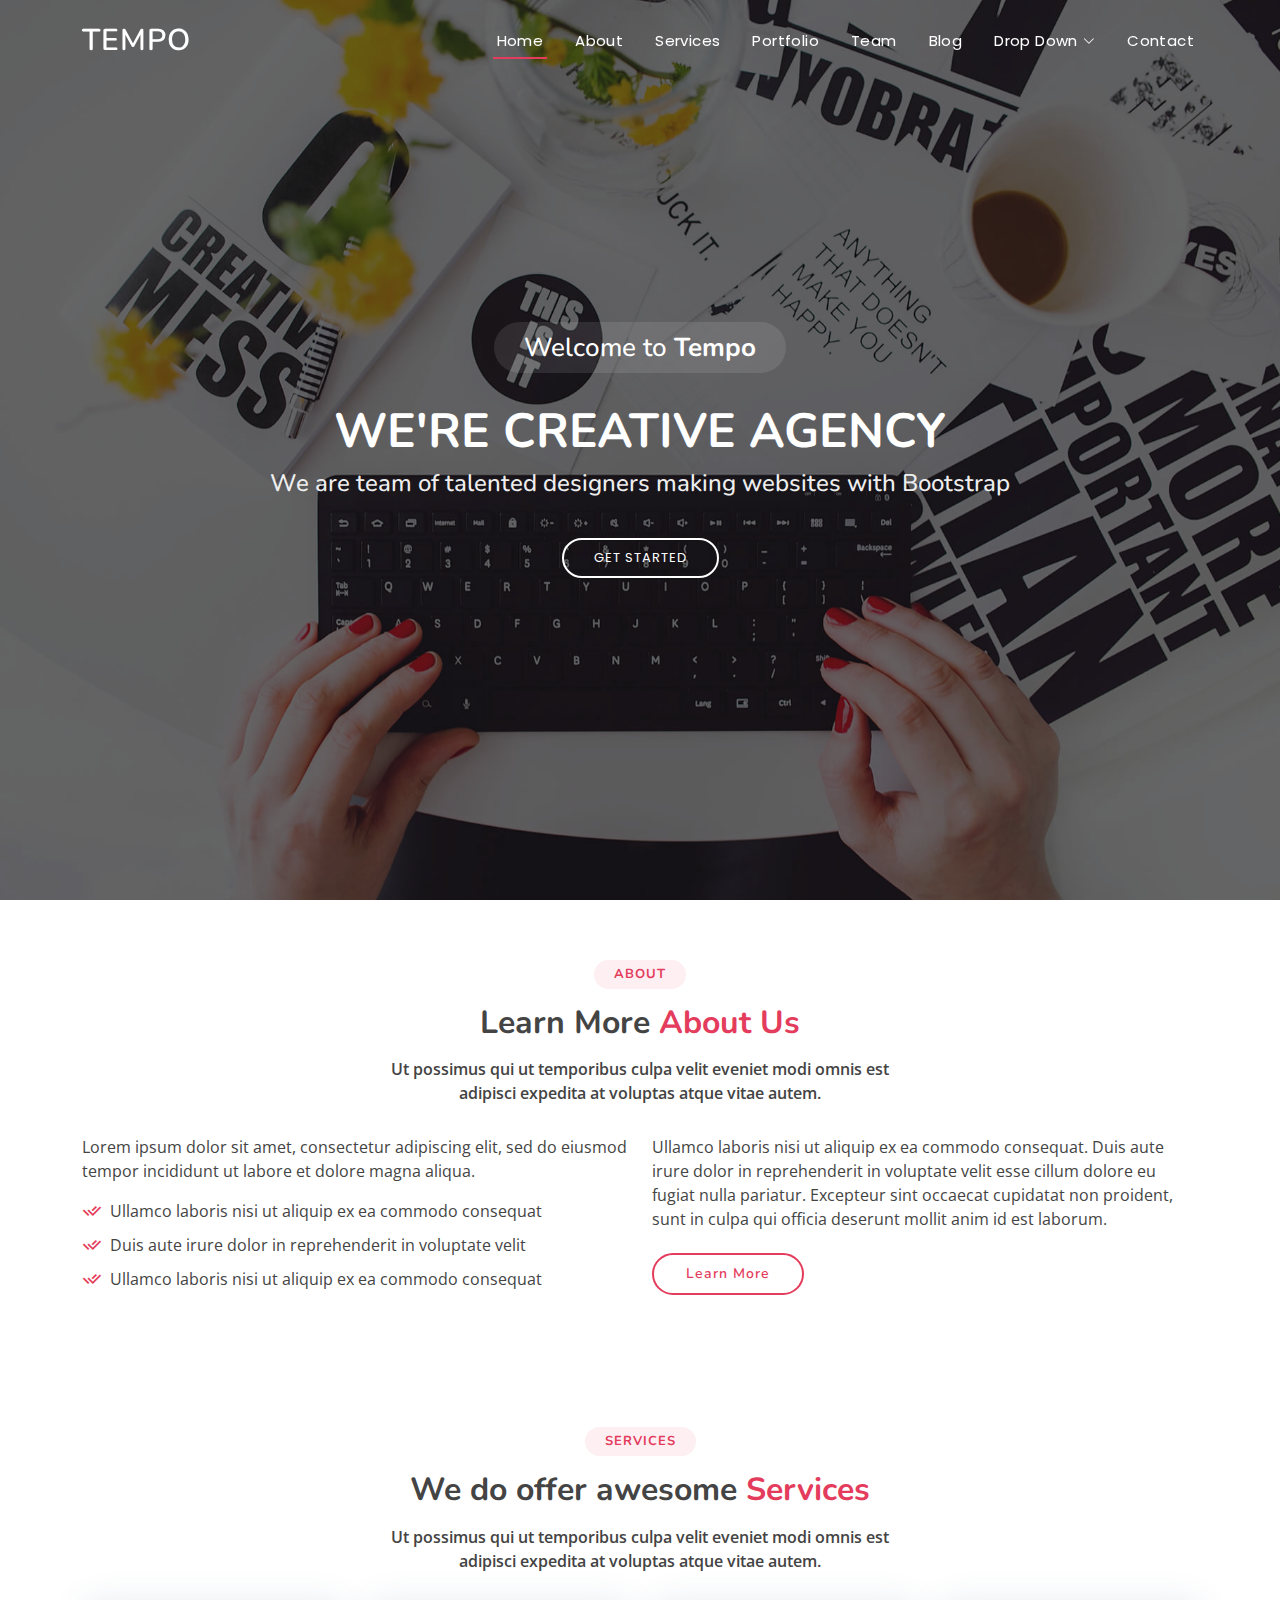
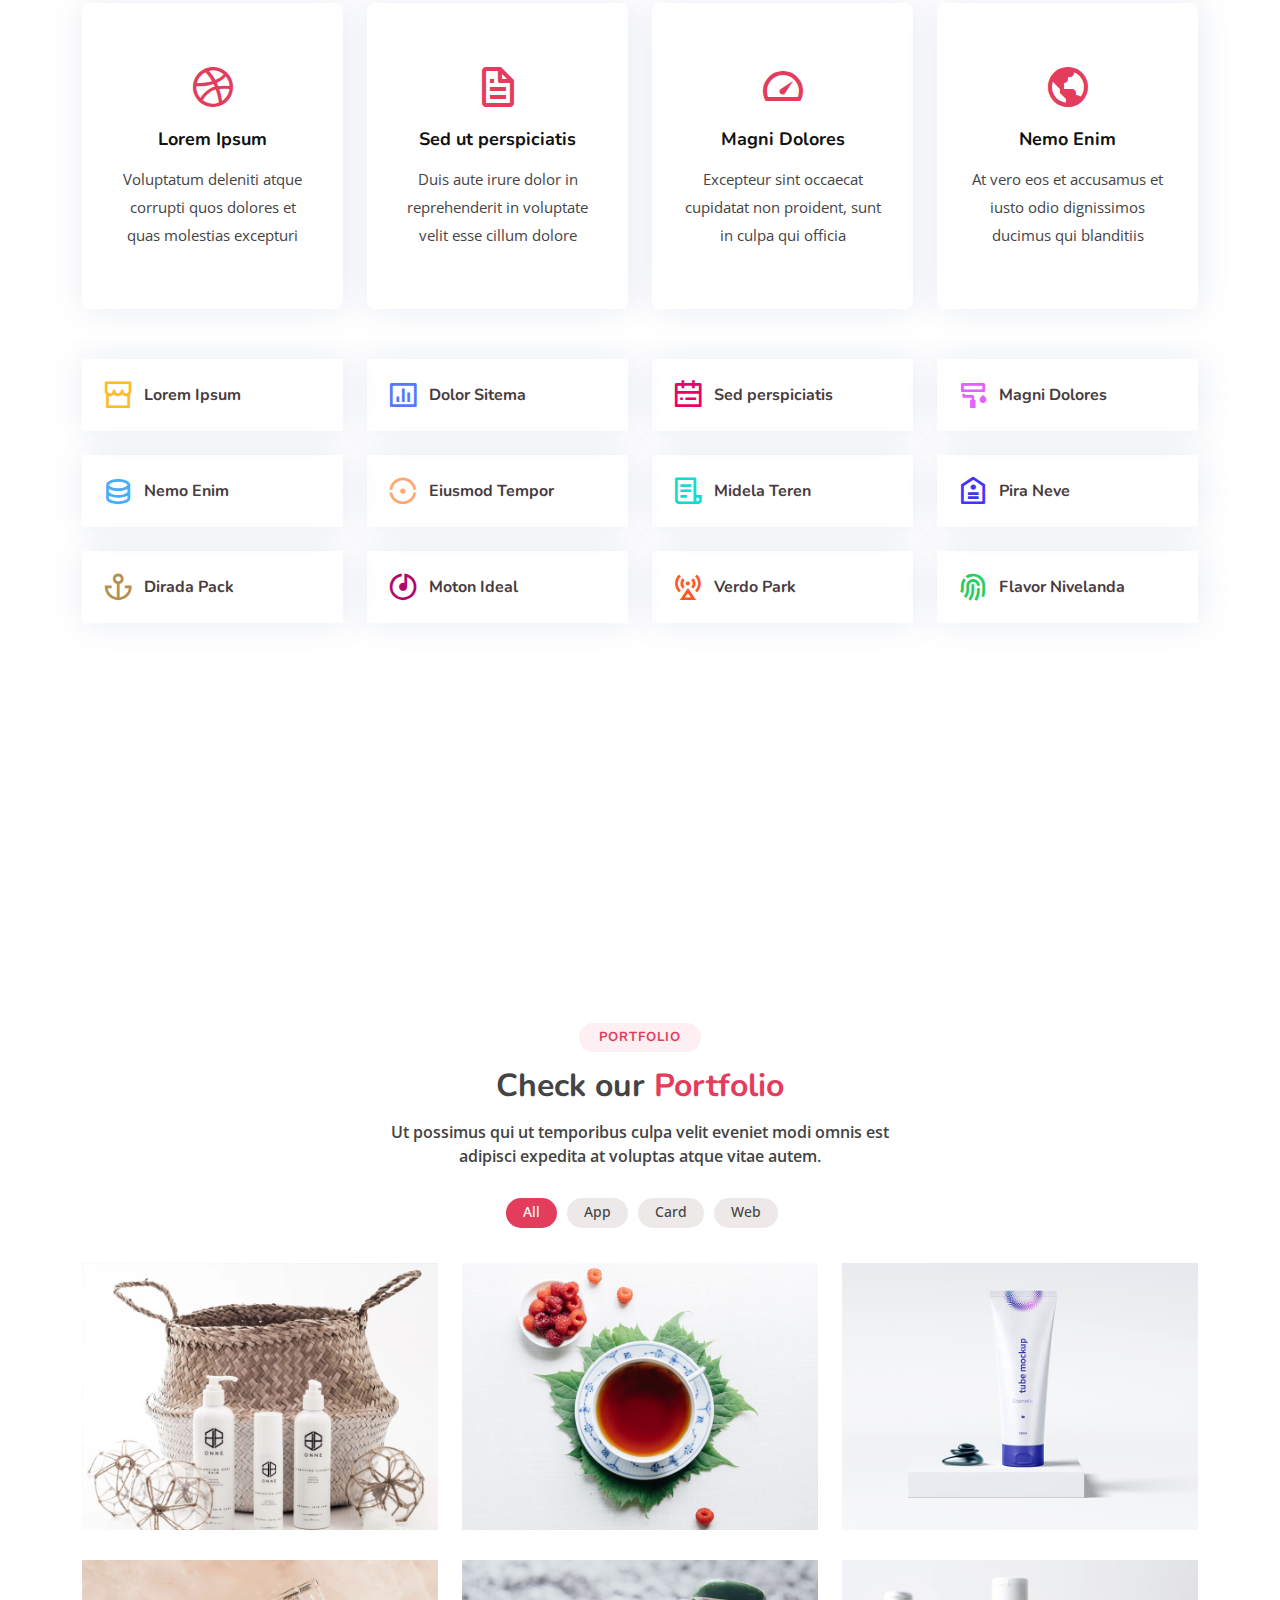
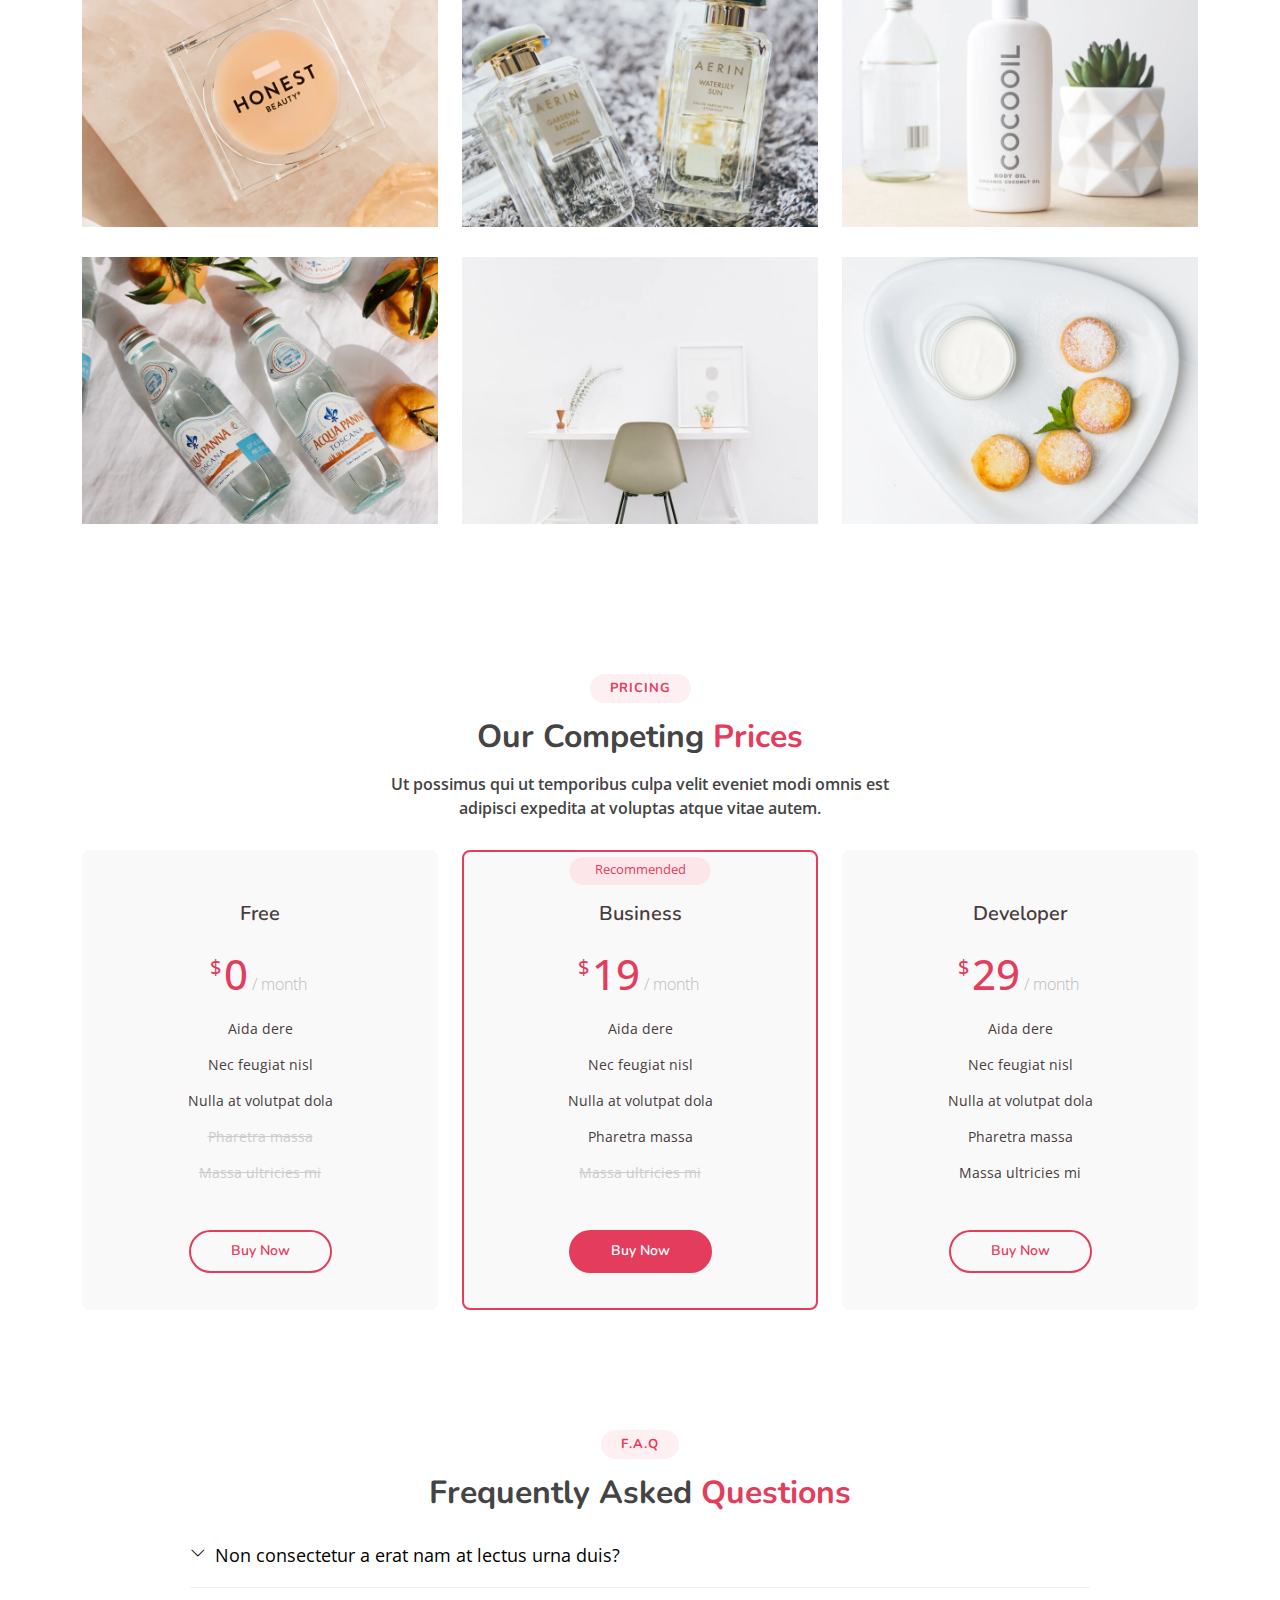
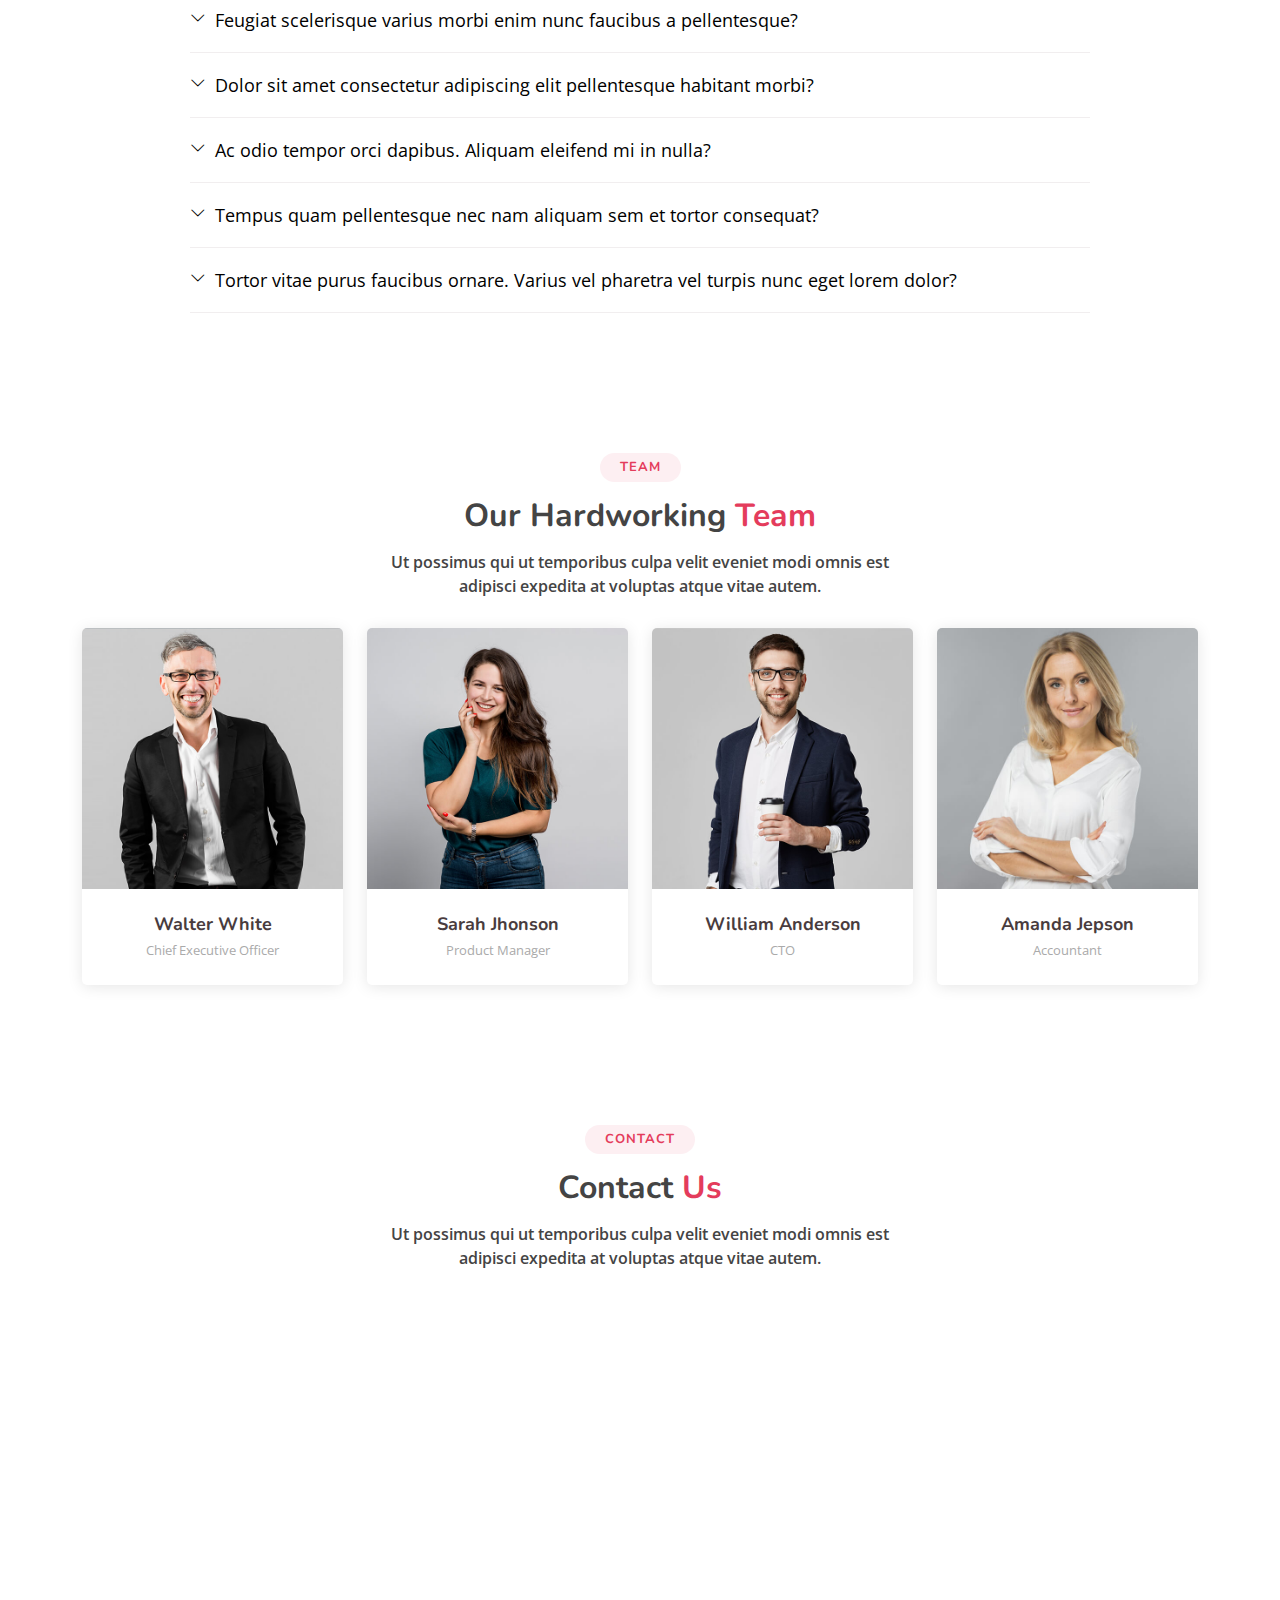
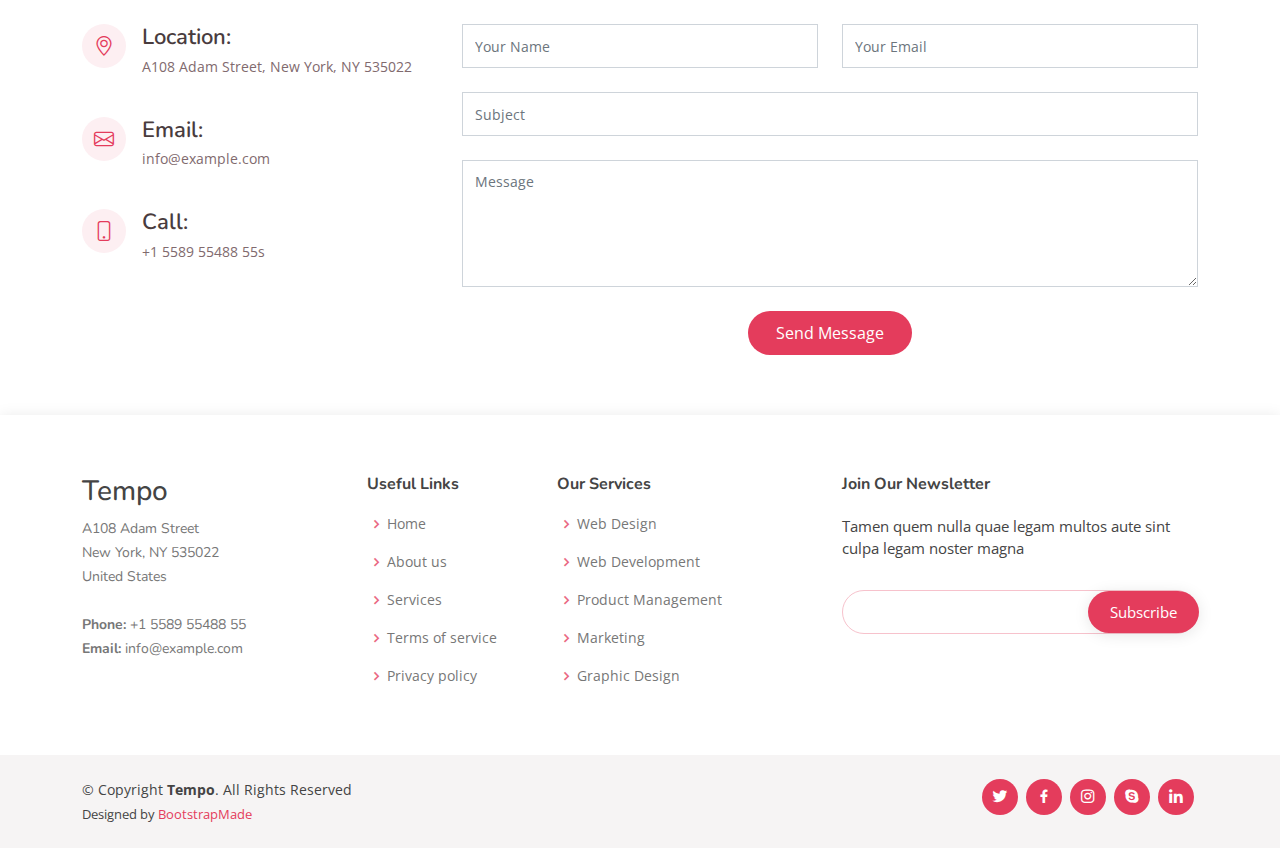
<file: FrontEnd Code/Tempo/index.html>
<!DOCTYPE html>
<html lang="en">

<head>
  <meta charset="utf-8">
  <meta content="width=device-width, initial-scale=1.0" name="viewport">

  <title>Tempo Bootstrap Template - Index</title>
  <meta content="" name="description">
  <meta content="" name="keywords">

  <!-- Favicons -->
  <link href="assets/img/favicon.png" rel="icon">
  <link href="assets/img/apple-touch-icon.png" rel="apple-touch-icon">

  <!-- Google Fonts -->
  <link href="https://fonts.googleapis.com/css?family=Open+Sans:300,300i,400,400i,600,600i,700,700i|Nunito:300,300i,400,400i,600,600i,700,700i|Poppins:300,300i,400,400i,500,500i,600,600i,700,700i" rel="stylesheet">

  <!-- Vendor CSS Files -->
  <link href="assets/vendor/bootstrap/css/bootstrap.min.css" rel="stylesheet">
  <link href="assets/vendor/bootstrap-icons/bootstrap-icons.css" rel="stylesheet">
  <link href="assets/vendor/boxicons/css/boxicons.min.css" rel="stylesheet">
  <link href="assets/vendor/glightbox/css/glightbox.min.css" rel="stylesheet">
  <link href="assets/vendor/remixicon/remixicon.css" rel="stylesheet">
  <link href="assets/vendor/swiper/swiper-bundle.min.css" rel="stylesheet">

  <!-- Template Main CSS File -->
  <link href="assets/css/style.css" rel="stylesheet">

  <!-- =======================================================
  * Template Name: Tempo
  * Updated: Mar 10 2023 with Bootstrap v5.2.3
  * Template URL: https://bootstrapmade.com/tempo-free-onepage-bootstrap-theme/
  * Author: BootstrapMade.com
  * License: https://bootstrapmade.com/license/
  ======================================================== -->
</head>

<body>

  <!-- ======= Header ======= -->
  <header id="header" class="fixed-top ">
    <div class="container d-flex align-items-center justify-content-between">

      <h1 class="logo"><a href="index.html">Tempo</a></h1>
      <!-- Uncomment below if you prefer to use an image logo -->
      <!-- <a href="index.html" class="logo"><img src="assets/img/logo.png" alt="" class="img-fluid"></a>-->

      <nav id="navbar" class="navbar">
        <ul>
          <li><a class="nav-link scrollto active" href="#hero">Home</a></li>
          <li><a class="nav-link scrollto" href="#about">About</a></li>
          <li><a class="nav-link scrollto" href="#services">Services</a></li>
          <li><a class="nav-link scrollto " href="#portfolio">Portfolio</a></li>
          <li><a class="nav-link scrollto" href="#team">Team</a></li>
          <li><a href="blog.html">Blog</a></li>
          <li class="dropdown"><a href="#"><span>Drop Down</span> <i class="bi bi-chevron-down"></i></a>
            <ul>
              <li><a href="#">Drop Down 1</a></li>
              <li class="dropdown"><a href="#"><span>Deep Drop Down</span> <i class="bi bi-chevron-right"></i></a>
                <ul>
                  <li><a href="#">Deep Drop Down 1</a></li>
                  <li><a href="#">Deep Drop Down 2</a></li>
                  <li><a href="#">Deep Drop Down 3</a></li>
                  <li><a href="#">Deep Drop Down 4</a></li>
                  <li><a href="#">Deep Drop Down 5</a></li>
                </ul>
              </li>
              <li><a href="#">Drop Down 2</a></li>
              <li><a href="#">Drop Down 3</a></li>
              <li><a href="#">Drop Down 4</a></li>
            </ul>
          </li>
          <li><a class="nav-link scrollto" href="#contact">Contact</a></li>
        </ul>
        <i class="bi bi-list mobile-nav-toggle"></i>
      </nav><!-- .navbar -->

    </div>
  </header><!-- End Header -->

  <!-- ======= Hero Section ======= -->
  <section id="hero">
    <div class="hero-container">
      <h3>Welcome to <strong>Tempo</strong></h3>
      <h1>We're Creative Agency</h1>
      <h2>We are team of talented designers making websites with Bootstrap</h2>
      <a href="#about" class="btn-get-started scrollto">Get Started</a>
    </div>
  </section><!-- End Hero -->

  <main id="main">

    <!-- ======= About Section ======= -->
    <section id="about" class="about">
      <div class="container">

        <div class="section-title">
          <h2>About</h2>
          <h3>Learn More <span>About Us</span></h3>
          <p>Ut possimus qui ut temporibus culpa velit eveniet modi omnis est adipisci expedita at voluptas atque vitae autem.</p>
        </div>

        <div class="row content">
          <div class="col-lg-6">
            <p>
              Lorem ipsum dolor sit amet, consectetur adipiscing elit, sed do eiusmod tempor incididunt ut labore et dolore
              magna aliqua.
            </p>
            <ul>
              <li><i class="ri-check-double-line"></i> Ullamco laboris nisi ut aliquip ex ea commodo consequat</li>
              <li><i class="ri-check-double-line"></i> Duis aute irure dolor in reprehenderit in voluptate velit</li>
              <li><i class="ri-check-double-line"></i> Ullamco laboris nisi ut aliquip ex ea commodo consequat</li>
            </ul>
          </div>
          <div class="col-lg-6 pt-4 pt-lg-0">
            <p>
              Ullamco laboris nisi ut aliquip ex ea commodo consequat. Duis aute irure dolor in reprehenderit in voluptate
              velit esse cillum dolore eu fugiat nulla pariatur. Excepteur sint occaecat cupidatat non proident, sunt in
              culpa qui officia deserunt mollit anim id est laborum.
            </p>
            <a href="#" class="btn-learn-more">Learn More</a>
          </div>
        </div>

      </div>
    </section><!-- End About Section -->

    <!-- ======= Services Section ======= -->
    <section id="services" class="services">
      <div class="container">

        <div class="section-title">
          <h2>Services</h2>
          <h3>We do offer awesome <span>Services</span></h3>
          <p>Ut possimus qui ut temporibus culpa velit eveniet modi omnis est adipisci expedita at voluptas atque vitae autem.</p>
        </div>

        <div class="row">
          <div class="col-md-6 col-lg-3 d-flex align-items-stretch mb-5 mb-lg-0">
            <div class="icon-box">
              <div class="icon"><i class="bx bxl-dribbble"></i></div>
              <h4 class="title"><a href="">Lorem Ipsum</a></h4>
              <p class="description">Voluptatum deleniti atque corrupti quos dolores et quas molestias excepturi</p>
            </div>
          </div>

          <div class="col-md-6 col-lg-3 d-flex align-items-stretch mb-5 mb-lg-0">
            <div class="icon-box">
              <div class="icon"><i class="bx bx-file"></i></div>
              <h4 class="title"><a href="">Sed ut perspiciatis</a></h4>
              <p class="description">Duis aute irure dolor in reprehenderit in voluptate velit esse cillum dolore</p>
            </div>
          </div>

          <div class="col-md-6 col-lg-3 d-flex align-items-stretch mb-5 mb-lg-0">
            <div class="icon-box">
              <div class="icon"><i class="bx bx-tachometer"></i></div>
              <h4 class="title"><a href="">Magni Dolores</a></h4>
              <p class="description">Excepteur sint occaecat cupidatat non proident, sunt in culpa qui officia</p>
            </div>
          </div>

          <div class="col-md-6 col-lg-3 d-flex align-items-stretch mb-5 mb-lg-0">
            <div class="icon-box">
              <div class="icon"><i class="bx bx-world"></i></div>
              <h4 class="title"><a href="">Nemo Enim</a></h4>
              <p class="description">At vero eos et accusamus et iusto odio dignissimos ducimus qui blanditiis</p>
            </div>
          </div>

        </div>

      </div>
    </section><!-- End Services Section -->

    <!-- ======= Features Section ======= -->
    <section id="features" class="features">
      <div class="container">

        <div class="row">
          <div class="col-lg-3 col-md-4 col-6 col-6">
            <div class="icon-box">
              <i class="ri-store-line" style="color: #ffbb2c;"></i>
              <h3><a href="">Lorem Ipsum</a></h3>
            </div>
          </div>
          <div class="col-lg-3 col-md-4 col-6">
            <div class="icon-box">
              <i class="ri-bar-chart-box-line" style="color: #5578ff;"></i>
              <h3><a href="">Dolor Sitema</a></h3>
            </div>
          </div>
          <div class="col-lg-3 col-md-4 col-6 mt-4 mt-md-0">
            <div class="icon-box">
              <i class="ri-calendar-todo-line" style="color: #e80368;"></i>
              <h3><a href="">Sed perspiciatis</a></h3>
            </div>
          </div>
          <div class="col-lg-3 col-md-4 col-6 mt-4 mt-lg-0">
            <div class="icon-box">
              <i class="ri-paint-brush-line" style="color: #e361ff;"></i>
              <h3><a href="">Magni Dolores</a></h3>
            </div>
          </div>
          <div class="col-lg-3 col-md-4 col-6 mt-4">
            <div class="icon-box">
              <i class="ri-database-2-line" style="color: #47aeff;"></i>
              <h3><a href="">Nemo Enim</a></h3>
            </div>
          </div>
          <div class="col-lg-3 col-md-4 col-6 mt-4">
            <div class="icon-box">
              <i class="ri-gradienter-line" style="color: #ffa76e;"></i>
              <h3><a href="">Eiusmod Tempor</a></h3>
            </div>
          </div>
          <div class="col-lg-3 col-md-4 col-6 mt-4">
            <div class="icon-box">
              <i class="ri-file-list-3-line" style="color: #11dbcf;"></i>
              <h3><a href="">Midela Teren</a></h3>
            </div>
          </div>
          <div class="col-lg-3 col-md-4 col-6 mt-4">
            <div class="icon-box">
              <i class="ri-price-tag-2-line" style="color: #4233ff;"></i>
              <h3><a href="">Pira Neve</a></h3>
            </div>
          </div>
          <div class="col-lg-3 col-md-4 col-6 mt-4">
            <div class="icon-box">
              <i class="ri-anchor-line" style="color: #b2904f;"></i>
              <h3><a href="">Dirada Pack</a></h3>
            </div>
          </div>
          <div class="col-lg-3 col-md-4 col-6 mt-4">
            <div class="icon-box">
              <i class="ri-disc-line" style="color: #b20969;"></i>
              <h3><a href="">Moton Ideal</a></h3>
            </div>
          </div>
          <div class="col-lg-3 col-md-4 col-6 mt-4">
            <div class="icon-box">
              <i class="ri-base-station-line" style="color: #ff5828;"></i>
              <h3><a href="">Verdo Park</a></h3>
            </div>
          </div>
          <div class="col-lg-3 col-md-4 col-6 mt-4">
            <div class="icon-box">
              <i class="ri-fingerprint-line" style="color: #29cc61;"></i>
              <h3><a href="">Flavor Nivelanda</a></h3>
            </div>
          </div>
        </div>

      </div>
    </section><!-- End Features Section -->

    <!-- ======= Cta Section ======= -->
    <section id="cta" class="cta">
      <div class="container">

        <div class="text-center">
          <h3>Call To Action</h3>
          <p> Duis aute irure dolor in reprehenderit in voluptate velit esse cillum dolore eu fugiat nulla pariatur. Excepteur sint occaecat cupidatat non proident, sunt in culpa qui officia deserunt mollit anim id est laborum.</p>
          <a class="cta-btn" href="#">Call To Action</a>
        </div>

      </div>
    </section><!-- End Cta Section -->

    <!-- ======= Portfolio Section ======= -->
    <section id="portfolio" class="portfolio">
      <div class="container">

        <div class="section-title">
          <h2>Portfolio</h2>
          <h3>Check our <span>Portfolio</span></h3>
          <p>Ut possimus qui ut temporibus culpa velit eveniet modi omnis est adipisci expedita at voluptas atque vitae autem.</p>
        </div>

        <div class="row">
          <div class="col-lg-12 d-flex justify-content-center">
            <ul id="portfolio-flters">
              <li data-filter="*" class="filter-active">All</li>
              <li data-filter=".filter-app">App</li>
              <li data-filter=".filter-card">Card</li>
              <li data-filter=".filter-web">Web</li>
            </ul>
          </div>
        </div>

        <div class="row portfolio-container">

          <div class="col-lg-4 col-md-6 portfolio-item filter-app">
            <img src="assets/img/portfolio/portfolio-1.jpg" class="img-fluid" alt="">
            <div class="portfolio-info">
              <h4>App 1</h4>
              <p>App</p>
              <a href="assets/img/portfolio/portfolio-1.jpg" data-gallery="portfolioGallery" class="portfolio-lightbox preview-link" title="App 1"><i class="bx bx-plus"></i></a>
              <a href="portfolio-details.html" class="details-link" title="More Details"><i class="bx bx-link"></i></a>
            </div>
          </div>

          <div class="col-lg-4 col-md-6 portfolio-item filter-web">
            <img src="assets/img/portfolio/portfolio-2.jpg" class="img-fluid" alt="">
            <div class="portfolio-info">
              <h4>Web 3</h4>
              <p>Web</p>
              <a href="assets/img/portfolio/portfolio-2.jpg" data-gallery="portfolioGallery" class="portfolio-lightbox preview-link" title="Web 3"><i class="bx bx-plus"></i></a>
              <a href="portfolio-details.html" class="details-link" title="More Details"><i class="bx bx-link"></i></a>
            </div>
          </div>

          <div class="col-lg-4 col-md-6 portfolio-item filter-app">
            <img src="assets/img/portfolio/portfolio-3.jpg" class="img-fluid" alt="">
            <div class="portfolio-info">
              <h4>App 2</h4>
              <p>App</p>
              <a href="assets/img/portfolio/portfolio-3.jpg" data-gallery="portfolioGallery" class="portfolio-lightbox preview-link" title="App 2"><i class="bx bx-plus"></i></a>
              <a href="portfolio-details.html" class="details-link" title="More Details"><i class="bx bx-link"></i></a>
            </div>
          </div>

          <div class="col-lg-4 col-md-6 portfolio-item filter-card">
            <img src="assets/img/portfolio/portfolio-4.jpg" class="img-fluid" alt="">
            <div class="portfolio-info">
              <h4>Card 2</h4>
              <p>Card</p>
              <a href="assets/img/portfolio/portfolio-4.jpg" data-gallery="portfolioGallery" class="portfolio-lightbox preview-link" title="Card 2"><i class="bx bx-plus"></i></a>
              <a href="portfolio-details.html" class="details-link" title="More Details"><i class="bx bx-link"></i></a>
            </div>
          </div>

          <div class="col-lg-4 col-md-6 portfolio-item filter-web">
            <img src="assets/img/portfolio/portfolio-5.jpg" class="img-fluid" alt="">
            <div class="portfolio-info">
              <h4>Web 2</h4>
              <p>Web</p>
              <a href="assets/img/portfolio/portfolio-5.jpg" data-gallery="portfolioGallery" class="portfolio-lightbox preview-link" title="Web 2"><i class="bx bx-plus"></i></a>
              <a href="portfolio-details.html" class="details-link" title="More Details"><i class="bx bx-link"></i></a>
            </div>
          </div>

          <div class="col-lg-4 col-md-6 portfolio-item filter-app">
            <img src="assets/img/portfolio/portfolio-6.jpg" class="img-fluid" alt="">
            <div class="portfolio-info">
              <h4>App 3</h4>
              <p>App</p>
              <a href="assets/img/portfolio/portfolio-6.jpg" data-gallery="portfolioGallery" class="portfolio-lightbox preview-link" title="App 3"><i class="bx bx-plus"></i></a>
              <a href="portfolio-details.html" class="details-link" title="More Details"><i class="bx bx-link"></i></a>
            </div>
          </div>

          <div class="col-lg-4 col-md-6 portfolio-item filter-card">
            <img src="assets/img/portfolio/portfolio-7.jpg" class="img-fluid" alt="">
            <div class="portfolio-info">
              <h4>Card 1</h4>
              <p>Card</p>
              <a href="assets/img/portfolio/portfolio-7.jpg" data-gallery="portfolioGallery" class="portfolio-lightbox preview-link" title="Card 1"><i class="bx bx-plus"></i></a>
              <a href="portfolio-details.html" class="details-link" title="More Details"><i class="bx bx-link"></i></a>
            </div>
          </div>

          <div class="col-lg-4 col-md-6 portfolio-item filter-card">
            <img src="assets/img/portfolio/portfolio-8.jpg" class="img-fluid" alt="">
            <div class="portfolio-info">
              <h4>Card 3</h4>
              <p>Card</p>
              <a href="assets/img/portfolio/portfolio-8.jpg" data-gallery="portfolioGallery" class="portfolio-lightbox preview-link" title="Card 3"><i class="bx bx-plus"></i></a>
              <a href="portfolio-details.html" class="details-link" title="More Details"><i class="bx bx-link"></i></a>
            </div>
          </div>

          <div class="col-lg-4 col-md-6 portfolio-item filter-web">
            <img src="assets/img/portfolio/portfolio-9.jpg" class="img-fluid" alt="">
            <div class="portfolio-info">
              <h4>Web 3</h4>
              <p>Web</p>
              <a href="assets/img/portfolio/portfolio-9.jpg" data-gallery="portfolioGallery" class="portfolio-lightbox preview-link" title="Web 3"><i class="bx bx-plus"></i></a>
              <a href="portfolio-details.html" class="details-link" title="More Details"><i class="bx bx-link"></i></a>
            </div>
          </div>

        </div>

      </div>
    </section><!-- End Portfolio Section -->

    <!-- ======= Pricing Section ======= -->
    <section id="pricing" class="pricing">
      <div class="container">

        <div class="section-title">
          <h2>Pricing</h2>
          <h3>Our Competing <span>Prices</span></h3>
          <p>Ut possimus qui ut temporibus culpa velit eveniet modi omnis est adipisci expedita at voluptas atque vitae autem.</p>
        </div>

        <div class="row">

          <div class="col-lg-4 col-md-6">
            <div class="box">
              <h3>Free</h3>
              <h4><sup>$</sup>0<span> / month</span></h4>
              <ul>
                <li>Aida dere</li>
                <li>Nec feugiat nisl</li>
                <li>Nulla at volutpat dola</li>
                <li class="na">Pharetra massa</li>
                <li class="na">Massa ultricies mi</li>
              </ul>
              <div class="btn-wrap">
                <a href="#" class="btn-buy">Buy Now</a>
              </div>
            </div>
          </div>

          <div class="col-lg-4 col-md-6 mt-4 mt-md-0">
            <div class="box recommended">
              <span class="recommended-badge">Recommended</span>
              <h3>Business</h3>
              <h4><sup>$</sup>19<span> / month</span></h4>
              <ul>
                <li>Aida dere</li>
                <li>Nec feugiat nisl</li>
                <li>Nulla at volutpat dola</li>
                <li>Pharetra massa</li>
                <li class="na">Massa ultricies mi</li>
              </ul>
              <div class="btn-wrap">
                <a href="#" class="btn-buy">Buy Now</a>
              </div>
            </div>
          </div>

          <div class="col-lg-4 col-md-6 mt-4 mt-lg-0">
            <div class="box">
              <h3>Developer</h3>
              <h4><sup>$</sup>29<span> / month</span></h4>
              <ul>
                <li>Aida dere</li>
                <li>Nec feugiat nisl</li>
                <li>Nulla at volutpat dola</li>
                <li>Pharetra massa</li>
                <li>Massa ultricies mi</li>
              </ul>
              <div class="btn-wrap">
                <a href="#" class="btn-buy">Buy Now</a>
              </div>
            </div>
          </div>

        </div>

      </div>
    </section><!-- End Pricing Section -->

    <!-- ======= F.A.Q Section ======= -->
    <section id="faq" class="faq">
      <div class="container">

        <div class="section-title">
          <h2>F.A.Q</h2>
          <h3>Frequently Asked <span>Questions</span></h3>
        </div>

        <ul class="faq-list">

          <li>
            <div data-bs-toggle="collapse" class="collapsed question" href="#faq1">Non consectetur a erat nam at lectus urna duis? <i class="bi bi-chevron-down icon-show"></i><i class="bi bi-chevron-up icon-close"></i></div>
            <div id="faq1" class="collapse" data-bs-parent=".faq-list">
              <p>
                Feugiat pretium nibh ipsum consequat. Tempus iaculis urna id volutpat lacus laoreet non curabitur gravida. Venenatis lectus magna fringilla urna porttitor rhoncus dolor purus non.
              </p>
            </div>
          </li>

          <li>
            <div data-bs-toggle="collapse" href="#faq2" class="collapsed question">Feugiat scelerisque varius morbi enim nunc faucibus a pellentesque? <i class="bi bi-chevron-down icon-show"></i><i class="bi bi-chevron-up icon-close"></i></div>
            <div id="faq2" class="collapse" data-bs-parent=".faq-list">
              <p>
                Dolor sit amet consectetur adipiscing elit pellentesque habitant morbi. Id interdum velit laoreet id donec ultrices. Fringilla phasellus faucibus scelerisque eleifend donec pretium. Est pellentesque elit ullamcorper dignissim. Mauris ultrices eros in cursus turpis massa tincidunt dui.
              </p>
            </div>
          </li>

          <li>
            <div data-bs-toggle="collapse" href="#faq3" class="collapsed question">Dolor sit amet consectetur adipiscing elit pellentesque habitant morbi? <i class="bi bi-chevron-down icon-show"></i><i class="bi bi-chevron-up icon-close"></i></div>
            <div id="faq3" class="collapse" data-bs-parent=".faq-list">
              <p>
                Eleifend mi in nulla posuere sollicitudin aliquam ultrices sagittis orci. Faucibus pulvinar elementum integer enim. Sem nulla pharetra diam sit amet nisl suscipit. Rutrum tellus pellentesque eu tincidunt. Lectus urna duis convallis convallis tellus. Urna molestie at elementum eu facilisis sed odio morbi quis
              </p>
            </div>
          </li>

          <li>
            <div data-bs-toggle="collapse" href="#faq4" class="collapsed question">Ac odio tempor orci dapibus. Aliquam eleifend mi in nulla? <i class="bi bi-chevron-down icon-show"></i><i class="bi bi-chevron-up icon-close"></i></div>
            <div id="faq4" class="collapse" data-bs-parent=".faq-list">
              <p>
                Dolor sit amet consectetur adipiscing elit pellentesque habitant morbi. Id interdum velit laoreet id donec ultrices. Fringilla phasellus faucibus scelerisque eleifend donec pretium. Est pellentesque elit ullamcorper dignissim. Mauris ultrices eros in cursus turpis massa tincidunt dui.
              </p>
            </div>
          </li>

          <li>
            <div data-bs-toggle="collapse" href="#faq5" class="collapsed question">Tempus quam pellentesque nec nam aliquam sem et tortor consequat? <i class="bi bi-chevron-down icon-show"></i><i class="bi bi-chevron-up icon-close"></i></div>
            <div id="faq5" class="collapse" data-bs-parent=".faq-list">
              <p>
                Molestie a iaculis at erat pellentesque adipiscing commodo. Dignissim suspendisse in est ante in. Nunc vel risus commodo viverra maecenas accumsan. Sit amet nisl suscipit adipiscing bibendum est. Purus gravida quis blandit turpis cursus in
              </p>
            </div>
          </li>

          <li>
            <div data-bs-toggle="collapse" href="#faq6" class="collapsed question">Tortor vitae purus faucibus ornare. Varius vel pharetra vel turpis nunc eget lorem dolor? <i class="bi bi-chevron-down icon-show"></i><i class="bi bi-chevron-up icon-close"></i></div>
            <div id="faq6" class="collapse" data-bs-parent=".faq-list">
              <p>
                Laoreet sit amet cursus sit amet dictum sit amet justo. Mauris vitae ultricies leo integer malesuada nunc vel. Tincidunt eget nullam non nisi est sit amet. Turpis nunc eget lorem dolor sed. Ut venenatis tellus in metus vulputate eu scelerisque. Pellentesque diam volutpat commodo sed egestas egestas fringilla phasellus faucibus. Nibh tellus molestie nunc non blandit massa enim nec.
              </p>
            </div>
          </li>

        </ul>

      </div>
    </section><!-- End F.A.Q Section -->

    <!-- ======= Team Section ======= -->
    <section id="team" class="team">
      <div class="container">

        <div class="section-title">
          <h2>Team</h2>
          <h3>Our Hardworking <span>Team</span></h3>
          <p>Ut possimus qui ut temporibus culpa velit eveniet modi omnis est adipisci expedita at voluptas atque vitae autem.</p>
        </div>

        <div class="row">

          <div class="col-lg-3 col-md-6 d-flex align-items-stretch">
            <div class="member">
              <div class="member-img">
                <img src="assets/img/team/team-1.jpg" class="img-fluid" alt="">
                <div class="social">
                  <a href=""><i class="bi bi-twitter"></i></a>
                  <a href=""><i class="bi bi-facebook"></i></a>
                  <a href=""><i class="bi bi-instagram"></i></a>
                  <a href=""><i class="bi bi-linkedin"></i></a>
                </div>
              </div>
              <div class="member-info">
                <h4>Walter White</h4>
                <span>Chief Executive Officer</span>
              </div>
            </div>
          </div>

          <div class="col-lg-3 col-md-6 d-flex align-items-stretch">
            <div class="member">
              <div class="member-img">
                <img src="assets/img/team/team-2.jpg" class="img-fluid" alt="">
                <div class="social">
                  <a href=""><i class="bi bi-twitter"></i></a>
                  <a href=""><i class="bi bi-facebook"></i></a>
                  <a href=""><i class="bi bi-instagram"></i></a>
                  <a href=""><i class="bi bi-linkedin"></i></a>
                </div>
              </div>
              <div class="member-info">
                <h4>Sarah Jhonson</h4>
                <span>Product Manager</span>
              </div>
            </div>
          </div>

          <div class="col-lg-3 col-md-6 d-flex align-items-stretch">
            <div class="member">
              <div class="member-img">
                <img src="assets/img/team/team-3.jpg" class="img-fluid" alt="">
                <div class="social">
                  <a href=""><i class="bi bi-twitter"></i></a>
                  <a href=""><i class="bi bi-facebook"></i></a>
                  <a href=""><i class="bi bi-instagram"></i></a>
                  <a href=""><i class="bi bi-linkedin"></i></a>
                </div>
              </div>
              <div class="member-info">
                <h4>William Anderson</h4>
                <span>CTO</span>
              </div>
            </div>
          </div>

          <div class="col-lg-3 col-md-6 d-flex align-items-stretch">
            <div class="member">
              <div class="member-img">
                <img src="assets/img/team/team-4.jpg" class="img-fluid" alt="">
                <div class="social">
                  <a href=""><i class="bi bi-twitter"></i></a>
                  <a href=""><i class="bi bi-facebook"></i></a>
                  <a href=""><i class="bi bi-instagram"></i></a>
                  <a href=""><i class="bi bi-linkedin"></i></a>
                </div>
              </div>
              <div class="member-info">
                <h4>Amanda Jepson</h4>
                <span>Accountant</span>
              </div>
            </div>
          </div>

        </div>

      </div>
    </section><!-- End Team Section -->

    <!-- ======= Contact Section ======= -->
    <section id="contact" class="contact">
      <div class="container">

        <div class="section-title">
          <h2>Contact</h2>
          <h3>Contact <span>Us</span></h3>
          <p>Ut possimus qui ut temporibus culpa velit eveniet modi omnis est adipisci expedita at voluptas atque vitae autem.</p>
        </div>

        <div>
          <iframe style="border:0; width: 100%; height: 270px;" src="https://www.google.com/maps/embed?pb=!1m14!1m8!1m3!1d12097.433213460943!2d-74.0062269!3d40.7101282!3m2!1i1024!2i768!4f13.1!3m3!1m2!1s0x0%3A0xb89d1fe6bc499443!2sDowntown+Conference+Center!5e0!3m2!1smk!2sbg!4v1539943755621" frameborder="0" allowfullscreen></iframe>
        </div>

        <div class="row mt-5">

          <div class="col-lg-4">
            <div class="info">
              <div class="address">
                <i class="bi bi-geo-alt"></i>
                <h4>Location:</h4>
                <p>A108 Adam Street, New York, NY 535022</p>
              </div>

              <div class="email">
                <i class="bi bi-envelope"></i>
                <h4>Email:</h4>
                <p>info@example.com</p>
              </div>

              <div class="phone">
                <i class="bi bi-phone"></i>
                <h4>Call:</h4>
                <p>+1 5589 55488 55s</p>
              </div>

            </div>

          </div>

          <div class="col-lg-8 mt-5 mt-lg-0">

            <form action="forms/contact.php" method="post" role="form" class="php-email-form">
              <div class="row">
                <div class="col-md-6 form-group">
                  <input type="text" name="name" class="form-control" id="name" placeholder="Your Name" required>
                </div>
                <div class="col-md-6 form-group mt-3 mt-md-0">
                  <input type="email" class="form-control" name="email" id="email" placeholder="Your Email" required>
                </div>
              </div>
              <div class="form-group mt-3">
                <input type="text" class="form-control" name="subject" id="subject" placeholder="Subject" required>
              </div>
              <div class="form-group mt-3">
                <textarea class="form-control" name="message" rows="5" placeholder="Message" required></textarea>
              </div>
              <div class="my-3">
                <div class="loading">Loading</div>
                <div class="error-message"></div>
                <div class="sent-message">Your message has been sent. Thank you!</div>
              </div>
              <div class="text-center"><button type="submit">Send Message</button></div>
            </form>

          </div>

        </div>

      </div>
    </section><!-- End Contact Section -->

  </main><!-- End #main -->

  <!-- ======= Footer ======= -->
  <footer id="footer">

    <div class="footer-top">
      <div class="container">
        <div class="row">

          <div class="col-lg-3 col-md-6 footer-contact">
            <h3>Tempo</h3>
            <p>
              A108 Adam Street <br>
              New York, NY 535022<br>
              United States <br><br>
              <strong>Phone:</strong> +1 5589 55488 55<br>
              <strong>Email:</strong> info@example.com<br>
            </p>
          </div>

          <div class="col-lg-2 col-md-6 footer-links">
            <h4>Useful Links</h4>
            <ul>
              <li><i class="bx bx-chevron-right"></i> <a href="#">Home</a></li>
              <li><i class="bx bx-chevron-right"></i> <a href="#">About us</a></li>
              <li><i class="bx bx-chevron-right"></i> <a href="#">Services</a></li>
              <li><i class="bx bx-chevron-right"></i> <a href="#">Terms of service</a></li>
              <li><i class="bx bx-chevron-right"></i> <a href="#">Privacy policy</a></li>
            </ul>
          </div>

          <div class="col-lg-3 col-md-6 footer-links">
            <h4>Our Services</h4>
            <ul>
              <li><i class="bx bx-chevron-right"></i> <a href="#">Web Design</a></li>
              <li><i class="bx bx-chevron-right"></i> <a href="#">Web Development</a></li>
              <li><i class="bx bx-chevron-right"></i> <a href="#">Product Management</a></li>
              <li><i class="bx bx-chevron-right"></i> <a href="#">Marketing</a></li>
              <li><i class="bx bx-chevron-right"></i> <a href="#">Graphic Design</a></li>
            </ul>
          </div>

          <div class="col-lg-4 col-md-6 footer-newsletter">
            <h4>Join Our Newsletter</h4>
            <p>Tamen quem nulla quae legam multos aute sint culpa legam noster magna</p>
            <form action="" method="post">
              <input type="email" name="email"><input type="submit" value="Subscribe">
            </form>
          </div>

        </div>
      </div>
    </div>

    <div class="container d-md-flex py-4">

      <div class="me-md-auto text-center text-md-start">
        <div class="copyright">
          &copy; Copyright <strong><span>Tempo</span></strong>. All Rights Reserved
        </div>
        <div class="credits">
          <!-- All the links in the footer should remain intact. -->
          <!-- You can delete the links only if you purchased the pro version. -->
          <!-- Licensing information: https://bootstrapmade.com/license/ -->
          <!-- Purchase the pro version with working PHP/AJAX contact form: https://bootstrapmade.com/tempo-free-onepage-bootstrap-theme/ -->
          Designed by <a href="https://bootstrapmade.com/">BootstrapMade</a>
        </div>
      </div>
      <div class="social-links text-center text-md-right pt-3 pt-md-0">
        <a href="#" class="twitter"><i class="bx bxl-twitter"></i></a>
        <a href="#" class="facebook"><i class="bx bxl-facebook"></i></a>
        <a href="#" class="instagram"><i class="bx bxl-instagram"></i></a>
        <a href="#" class="google-plus"><i class="bx bxl-skype"></i></a>
        <a href="#" class="linkedin"><i class="bx bxl-linkedin"></i></a>
      </div>
    </div>
  </footer><!-- End Footer -->

  <a href="#" class="back-to-top d-flex align-items-center justify-content-center"><i class="bi bi-arrow-up-short"></i></a>

  <!-- Vendor JS Files -->
  <script src="assets/vendor/bootstrap/js/bootstrap.bundle.min.js"></script>
  <script src="assets/vendor/glightbox/js/glightbox.min.js"></script>
  <script src="assets/vendor/isotope-layout/isotope.pkgd.min.js"></script>
  <script src="assets/vendor/swiper/swiper-bundle.min.js"></script>
  <script src="assets/vendor/php-email-form/validate.js"></script>

  <!-- Template Main JS File -->
  <script src="assets/js/main.js"></script>

</body>

</html>
</file>
<file: FrontEnd Code/Tempo/assets/css/style.css>
/**
* Template Name: Tempo
* Updated: Mar 10 2023 with Bootstrap v5.2.3
* Template URL: https://bootstrapmade.com/tempo-free-onepage-bootstrap-theme/
* Author: BootstrapMade.com
* License: https://bootstrapmade.com/license/
*/

/*--------------------------------------------------------------
# General
--------------------------------------------------------------*/
body {
  font-family: "Open Sans", sans-serif;
  color: #444444;
}

a {
  color: #e43c5c;
  text-decoration: none;
}

a:hover {
  color: #ea6981;
  text-decoration: none;
}

h1,
h2,
h3,
h4,
h5,
h6 {
  font-family: "Nunito", sans-serif;
}

/*--------------------------------------------------------------
# Back to top button
--------------------------------------------------------------*/
.back-to-top {
  position: fixed;
  visibility: hidden;
  opacity: 0;
  right: 15px;
  bottom: 15px;
  z-index: 996;
  background: #e43c5c;
  width: 40px;
  height: 40px;
  border-radius: 50px;
  transition: all 0.4s;
}

.back-to-top i {
  font-size: 28px;
  color: #fff;
  line-height: 0;
}

.back-to-top:hover {
  background: #e9607a;
  color: #fff;
}

.back-to-top.active {
  visibility: visible;
  opacity: 1;
}

/*--------------------------------------------------------------
# Header
--------------------------------------------------------------*/
#header {
  transition: all 0.5s;
  z-index: 997;
  padding: 20px 0;
}

#header .logo {
  font-size: 30px;
  margin: 0;
  padding: 0;
  line-height: 1;
  font-weight: 600;
  letter-spacing: 1px;
  text-transform: uppercase;
}

#header .logo a {
  color: #fff;
}

#header .logo img {
  max-height: 40px;
}

#header.header-scrolled,
#header.header-inner-pages {
  background: rgba(0, 0, 0, 0.9);
  padding: 12px 0;
}

/*--------------------------------------------------------------
# Navigation Menu
--------------------------------------------------------------*/
/**
* Desktop Navigation 
*/
.navbar {
  padding: 0;
}

.navbar ul {
  margin: 0;
  padding: 0;
  display: flex;
  list-style: none;
  align-items: center;
}

.navbar li {
  position: relative;
}

.navbar>ul>li {
  white-space: nowrap;
  padding: 10px 0 10px 24px;
}

.navbar a,
.navbar a:focus {
  display: flex;
  align-items: center;
  justify-content: space-between;
  font-family: "Poppins", sans-serif;
  color: #fff;
  font-size: 15px;
  padding: 0 4px;
  white-space: nowrap;
  transition: 0.3s;
  letter-spacing: 0.4px;
  position: relative;
}

.navbar a i,
.navbar a:focus i {
  font-size: 12px;
  line-height: 0;
  margin-left: 5px;
}

.navbar>ul>li>a:before {
  content: "";
  position: absolute;
  width: 100%;
  height: 2px;
  bottom: -6px;
  left: 0;
  background-color: #e43c5c;
  visibility: hidden;
  transform: scaleX(0);
  transition: all 0.3s ease-in-out 0s;
}

.navbar a:hover:before,
.navbar li:hover>a:before,
.navbar .active:before {
  visibility: visible;
  transform: scaleX(1);
}

.navbar a:hover,
.navbar .active,
.navbar .active:focus,
.navbar li:hover>a {
  color: #fff;
}

.navbar .dropdown ul {
  display: block;
  position: absolute;
  left: 24px;
  top: calc(100% + 30px);
  margin: 0;
  padding: 10px 0;
  z-index: 99;
  opacity: 0;
  visibility: hidden;
  background: #fff;
  box-shadow: 0px 0px 30px rgba(127, 137, 161, 0.25);
  transition: 0.3s;
}

.navbar .dropdown ul li {
  min-width: 200px;
}

.navbar .dropdown ul a {
  padding: 10px 20px;
  font-size: 14px;
  text-transform: none;
  color: #493c3e;
}

.navbar .dropdown ul a i {
  font-size: 12px;
}

.navbar .dropdown ul a:hover,
.navbar .dropdown ul .active:hover,
.navbar .dropdown ul li:hover>a {
  color: #e43c5c;
}

.navbar .dropdown:hover>ul {
  opacity: 1;
  top: 100%;
  visibility: visible;
}

.navbar .dropdown .dropdown ul {
  top: 0;
  left: calc(100% - 30px);
  visibility: hidden;
}

.navbar .dropdown .dropdown:hover>ul {
  opacity: 1;
  top: 0;
  left: 100%;
  visibility: visible;
}

@media (max-width: 1366px) {
  .navbar .dropdown .dropdown ul {
    left: -90%;
  }

  .navbar .dropdown .dropdown:hover>ul {
    left: -100%;
  }
}

/**
* Mobile Navigation 
*/
.mobile-nav-toggle {
  color: #fff;
  font-size: 28px;
  cursor: pointer;
  display: none;
  line-height: 0;
  transition: 0.5s;
}

@media (max-width: 991px) {
  .mobile-nav-toggle {
    display: block;
  }

  .navbar ul {
    display: none;
  }
}

.navbar-mobile {
  position: fixed;
  overflow: hidden;
  top: 0;
  right: 0;
  left: 0;
  bottom: 0;
  background: rgba(45, 37, 38, 0.9);
  transition: 0.3s;
  z-index: 999;
}

.navbar-mobile .mobile-nav-toggle {
  position: absolute;
  top: 15px;
  right: 15px;
}

.navbar-mobile ul {
  display: block;
  position: absolute;
  top: 55px;
  right: 15px;
  bottom: 15px;
  left: 15px;
  padding: 10px 0;
  background-color: #fff;
  overflow-y: auto;
  transition: 0.3s;
}

.navbar-mobile>ul>li {
  padding: 0;
}

.navbar-mobile a:hover:before,
.navbar-mobile li:hover>a:before,
.navbar-mobile .active:before {
  visibility: hidden;
}

.navbar-mobile a,
.navbar-mobile a:focus {
  padding: 10px 20px;
  font-size: 15px;
  color: #493c3e;
}

.navbar-mobile a:hover,
.navbar-mobile .active,
.navbar-mobile li:hover>a {
  color: #e43c5c;
}

.navbar-mobile .getstarted,
.navbar-mobile .getstarted:focus {
  margin: 15px;
}

.navbar-mobile .dropdown ul {
  position: static;
  display: none;
  margin: 10px 20px;
  padding: 10px 0;
  z-index: 99;
  opacity: 1;
  visibility: visible;
  background: #fff;
  box-shadow: 0px 0px 30px rgba(127, 137, 161, 0.25);
}

.navbar-mobile .dropdown ul li {
  min-width: 200px;
}

.navbar-mobile .dropdown ul a {
  padding: 10px 20px;
}

.navbar-mobile .dropdown ul a i {
  font-size: 12px;
}

.navbar-mobile .dropdown ul a:hover,
.navbar-mobile .dropdown ul .active:hover,
.navbar-mobile .dropdown ul li:hover>a {
  color: #e43c5c;
}

.navbar-mobile .dropdown>.dropdown-active {
  display: block;
}

/*--------------------------------------------------------------
# Hero Section
--------------------------------------------------------------*/
#hero {
  width: 100%;
  height: 100vh;
  background: url("../img/hero-bg.jpg") top center;
  background-size: cover;
  position: relative;
}

#hero:before {
  content: "";
  background: rgba(0, 0, 0, 0.6);
  position: absolute;
  bottom: 0;
  top: 0;
  left: 0;
  right: 0;
}

#hero .hero-container {
  position: absolute;
  bottom: 0;
  top: 0;
  left: 0;
  right: 0;
  display: flex;
  justify-content: center;
  align-items: center;
  flex-direction: column;
  text-align: center;
  padding: 0 15px;
}

#hero h3 {
  background: rgba(255, 255, 255, 0.1);
  color: #fff;
  font-size: 26px;
  padding: 10px 30px;
  margin-bottom: 30px;
  border-radius: 50px;
}

#hero h1 {
  margin: 0 0 10px 0;
  font-size: 48px;
  font-weight: 700;
  line-height: 56px;
  text-transform: uppercase;
  color: #fff;
}

#hero h2 {
  color: #eee;
  margin-bottom: 40px;
  font-size: 24px;
}

#hero .btn-get-started {
  font-family: "Poppins", sans-serif;
  text-transform: uppercase;
  font-weight: 400;
  font-size: 13px;
  letter-spacing: 1px;
  display: inline-block;
  padding: 8px 30px 9px 30px;
  border-radius: 50px;
  transition: 0.5s;
  border: 2px solid #fff;
  color: #fff;
}

#hero .btn-get-started:hover {
  background: #e43c5c;
  border: 2px solid #e43c5c;
}

@media (min-width: 1024px) {
  #hero {
    background-attachment: fixed;
  }
}

@media (max-width: 768px) {
  #hero h3 {
    font-size: 22px;
  }

  #hero h1 {
    font-size: 28px;
    line-height: 36px;
  }

  #hero h2 {
    font-size: 18px;
    line-height: 24px;
    margin-bottom: 30px;
  }
}

@media (max-height: 500px) {
  #hero {
    height: 150vh;
  }
}

/*--------------------------------------------------------------
# Sections General
--------------------------------------------------------------*/
section {
  padding: 60px 0;
  overflow: hidden;
}

.section-bg {
  background-color: white;
}

.section-title {
  text-align: center;
  padding-bottom: 30px;
}

.section-title h2 {
  font-size: 13px;
  letter-spacing: 1px;
  font-weight: 700;
  padding: 8px 20px;
  line-height: 1;
  margin: 0;
  background: #fdeff2;
  color: #e43c5c;
  display: inline-block;
  text-transform: uppercase;
  border-radius: 50px;
}

.section-title h3 {
  margin: 15px 0 0 0;
  font-size: 32px;
  font-weight: 700;
}

.section-title h3 span {
  color: #e43c5c;
}

.section-title p {
  margin: 15px auto 0 auto;
  font-weight: 600;
}

@media (min-width: 1024px) {
  .section-title p {
    width: 50%;
  }
}

/*--------------------------------------------------------------
# About
--------------------------------------------------------------*/
.about .content h3 {
  font-weight: 600;
  font-size: 26px;
}

.about .content ul {
  list-style: none;
  padding: 0;
}

.about .content ul li {
  padding-left: 28px;
  position: relative;
}

.about .content ul li+li {
  margin-top: 10px;
}

.about .content ul i {
  position: absolute;
  left: 0;
  top: 2px;
  font-size: 20px;
  color: #e43c5c;
  line-height: 1;
}

.about .content p:last-child {
  margin-bottom: 0;
}

.about .content .btn-learn-more {
  font-family: "Nunito", sans-serif;
  font-weight: 600;
  font-size: 14px;
  letter-spacing: 1px;
  display: inline-block;
  padding: 12px 32px;
  border-radius: 50px;
  transition: 0.3s;
  line-height: 1;
  color: #e43c5c;
  animation-delay: 0.8s;
  margin-top: 6px;
  border: 2px solid #e43c5c;
}

.about .content .btn-learn-more:hover {
  background: #e43c5c;
  color: #fff;
  text-decoration: none;
}

/*--------------------------------------------------------------
# Services
--------------------------------------------------------------*/
.services {
  padding-bottom: 30px;
}

.services .icon-box {
  padding: 60px 30px;
  position: relative;
  overflow: hidden;
  background: #fff;
  box-shadow: 2px 0 35px 0 rgba(68, 88, 144, 0.12);
  transition: all 0.3s ease-in-out;
  border-radius: 8px;
  z-index: 1;
  text-align: center;
}

.services .icon-box::before {
  content: "";
  position: absolute;
  background: #fdeff2;
  right: 0;
  left: 0;
  bottom: 0;
  top: 100%;
  transition: all 0.4s;
  z-index: -1;
}

.services .icon-box:hover::before {
  background: #e43c5c;
  top: 0;
  border-radius: 0px;
}

.services .icon {
  margin-bottom: 15px;
}

.services .icon i {
  font-size: 48px;
  line-height: 1;
  color: #e43c5c;
  transition: all 0.3s ease-in-out;
}

.services .title {
  font-weight: 700;
  margin-bottom: 15px;
  font-size: 18px;
}

.services .title a {
  color: #111;
}

.services .description {
  font-size: 15px;
  line-height: 28px;
  margin-bottom: 0;
}

.services .icon-box:hover .title a,
.services .icon-box:hover .description {
  color: #fff;
}

.services .icon-box:hover .icon i {
  color: #fff;
}

/*--------------------------------------------------------------
# Features
--------------------------------------------------------------*/
.features {
  padding-top: 20px;
}

.features .icon-box {
  display: flex;
  align-items: center;
  padding: 20px;
  transition: ease-in-out 0.3s;
  box-shadow: 2px 0 35px 0 rgba(68, 88, 144, 0.12);
}

.features .icon-box i {
  font-size: 32px;
  padding-right: 10px;
  line-height: 1;
}

.features .icon-box h3 {
  font-weight: 700;
  margin: 0;
  padding: 0;
  line-height: 1;
  font-size: 16px;
}

.features .icon-box h3 a {
  color: #493c3e;
  transition: ease-in-out 0.3s;
}

.features .icon-box:hover a {
  color: #e43c5c;
}

/*--------------------------------------------------------------
# Cta
--------------------------------------------------------------*/
.cta {
  background: linear-gradient(rgba(2, 2, 2, 0.5), rgba(0, 0, 0, 0.8)), url("../img/cta-bg.jpg") center center;
  background-size: cover;
  padding: 60px 0;
}

.cta h3 {
  color: #fff;
  font-size: 28px;
  font-weight: 700;
}

.cta p {
  color: #fff;
}

.cta .cta-btn {
  font-family: "Nunito", sans-serif;
  text-transform: uppercase;
  font-weight: 500;
  font-size: 16px;
  letter-spacing: 1px;
  display: inline-block;
  padding: 8px 28px;
  border-radius: 25px;
  transition: 0.5s;
  margin-top: 10px;
  border: 2px solid #fff;
  color: #fff;
}

.cta .cta-btn:hover {
  background: #e43c5c;
  border: 2px solid #e43c5c;
}

@media (min-width: 1024px) {
  .cta {
    background-attachment: fixed;
  }
}

/*--------------------------------------------------------------
# Portfolio
--------------------------------------------------------------*/
.portfolio #portfolio-flters {
  padding: 0;
  margin: 0 auto 25px auto;
  list-style: none;
  text-align: center;
  border-radius: 50px;
}

.portfolio #portfolio-flters li {
  cursor: pointer;
  display: inline-block;
  padding: 7px 17px 9px 17px;
  font-size: 14px;
  font-weight: 500;
  line-height: 1;
  color: #444444;
  margin: 0 3px 10px 3px;
  transition: all ease-in-out 0.3s;
  background: #ede9e9;
  border-radius: 50px;
}

.portfolio #portfolio-flters li:hover,
.portfolio #portfolio-flters li.filter-active {
  color: #fff;
  background: #e43c5c;
}

.portfolio #portfolio-flters li:last-child {
  margin-right: 0;
}

.portfolio .portfolio-item {
  margin-bottom: 30px;
  overflow: hidden;
}

.portfolio .portfolio-item img {
  position: relative;
  top: 0;
  transition: all 0.6s cubic-bezier(0.645, 0.045, 0.355, 1);
}

.portfolio .portfolio-item .portfolio-info {
  opacity: 0;
  position: absolute;
  left: 15px;
  right: 15px;
  bottom: -50px;
  z-index: 3;
  transition: all ease-in-out 0.3s;
  background: #e43c5c;
  padding: 15px 20px;
}

.portfolio .portfolio-item .portfolio-info h4 {
  font-size: 18px;
  color: #fff;
  font-weight: 600;
}

.portfolio .portfolio-item .portfolio-info p {
  color: #fff;
  font-size: 14px;
  margin-bottom: 0;
}

.portfolio .portfolio-item .portfolio-info .preview-link,
.portfolio .portfolio-item .portfolio-info .details-link {
  position: absolute;
  right: 50px;
  font-size: 24px;
  top: calc(50% - 18px);
  color: white;
  transition: ease-in-out 0.3s;
}

.portfolio .portfolio-item .portfolio-info .preview-link:hover,
.portfolio .portfolio-item .portfolio-info .details-link:hover {
  color: #f7c2cc;
}

.portfolio .portfolio-item .portfolio-info .details-link {
  right: 15px;
}

.portfolio .portfolio-item:hover img {
  top: -30px;
}

.portfolio .portfolio-item:hover .portfolio-info {
  opacity: 1;
  bottom: 0;
}

/*--------------------------------------------------------------
# Portfolio Details
--------------------------------------------------------------*/
.portfolio-details {
  padding-top: 40px;
}

.portfolio-details .portfolio-details-slider img {
  width: 100%;
}

.portfolio-details .portfolio-details-slider .swiper-pagination {
  margin-top: 20px;
  position: relative;
}

.portfolio-details .portfolio-details-slider .swiper-pagination .swiper-pagination-bullet {
  width: 12px;
  height: 12px;
  background-color: #fff;
  opacity: 1;
  border: 1px solid #e43c5c;
}

.portfolio-details .portfolio-details-slider .swiper-pagination .swiper-pagination-bullet-active {
  background-color: #e43c5c;
}

.portfolio-details .portfolio-info {
  padding: 30px;
  box-shadow: 0px 0 30px rgba(73, 60, 62, 0.08);
}

.portfolio-details .portfolio-info h3 {
  font-size: 22px;
  font-weight: 700;
  margin-bottom: 20px;
  padding-bottom: 20px;
  border-bottom: 1px solid #eee;
}

.portfolio-details .portfolio-info ul {
  list-style: none;
  padding: 0;
  font-size: 15px;
}

.portfolio-details .portfolio-info ul li+li {
  margin-top: 10px;
}

.portfolio-details .portfolio-description {
  padding-top: 30px;
}

.portfolio-details .portfolio-description h2 {
  font-size: 26px;
  font-weight: 700;
  margin-bottom: 20px;
}

.portfolio-details .portfolio-description p {
  padding: 0;
}

/*--------------------------------------------------------------
# Pricing
--------------------------------------------------------------*/
.pricing .box {
  padding: 20px;
  background: #f9f9f9;
  text-align: center;
  border-radius: 8px;
  position: relative;
  overflow: hidden;
  border: 2px solid #f9f9f9;
}

.pricing .box h3 {
  font-weight: 400;
  padding: 15px;
  margin-top: 15px;
  font-size: 20px;
  font-weight: 600;
  color: #493c3e;
}

.pricing .box h4 {
  font-size: 42px;
  color: #e43c5c;
  font-weight: 500;
  font-family: "Open Sans", sans-serif;
  margin-bottom: 20px;
}

.pricing .box h4 sup {
  font-size: 20px;
  top: -15px;
  left: -3px;
}

.pricing .box h4 span {
  color: #bababa;
  font-size: 16px;
  font-weight: 300;
}

.pricing .box ul {
  padding: 0;
  list-style: none;
  color: #493c3e;
  text-align: center;
  line-height: 20px;
  font-size: 14px;
}

.pricing .box ul li {
  padding-bottom: 16px;
}

.pricing .box ul i {
  color: #e43c5c;
  font-size: 18px;
  padding-right: 4px;
}

.pricing .box ul .na {
  color: #ccc;
  text-decoration: line-through;
}

.pricing .box .btn-wrap {
  padding: 15px;
  text-align: center;
}

.pricing .box .btn-buy {
  display: inline-block;
  padding: 8px 40px 10px 40px;
  border-radius: 50px;
  border: 2px solid #e43c5c;
  color: #e43c5c;
  font-size: 14px;
  font-weight: 400;
  font-family: "Nunito", sans-serif;
  font-weight: 600;
  transition: 0.3s;
}

.pricing .box .btn-buy:hover {
  background: #e43c5c;
  color: #fff;
}

.pricing .recommended {
  border-color: #e43c5c;
}

.pricing .recommended .btn-buy {
  background: #e43c5c;
  color: #fff;
}

.pricing .recommended .btn-buy:hover {
  background: #d91e42;
  border-color: #d91e42;
}

.pricing .recommended-badge {
  position: absolute;
  top: 5px;
  left: 50%;
  transform: translateX(-50%);
  z-index: 1;
  font-size: 13px;
  padding: 3px 25px 6px 25px;
  background: #fce6ea;
  color: #e43c5c;
  border-radius: 50px;
}

/*--------------------------------------------------------------
# F.A.Q
--------------------------------------------------------------*/
.faq {
  padding: 60px 0;
}

.faq .faq-list {
  padding: 0;
  list-style: none;
}

.faq .faq-list li {
  border-bottom: 1px solid #f1eeef;
  margin-bottom: 20px;
  padding-bottom: 20px;
}

.faq .faq-list .question {
  display: block;
  position: relative;
  font-family: #e43c5c;
  font-size: 18px;
  line-height: 24px;
  font-weight: 400;
  padding-left: 25px;
  cursor: pointer;
  color: #d01d3f;
  transition: 0.3s;
}

.faq .faq-list i {
  font-size: 16px;
  position: absolute;
  left: 0;
  top: -2px;
}

.faq .faq-list p {
  margin-bottom: 0;
  padding: 10px 0 0 25px;
}

.faq .faq-list .icon-show {
  display: none;
}

.faq .faq-list .collapsed {
  color: black;
}

.faq .faq-list .collapsed:hover {
  color: #e43c5c;
}

.faq .faq-list .collapsed .icon-show {
  display: inline-block;
  transition: 0.6s;
}

.faq .faq-list .collapsed .icon-close {
  display: none;
  transition: 0.6s;
}

@media (min-width: 1280px) {
  .faq .container {
    padding: 0 120px;
  }
}

/*--------------------------------------------------------------
# Team
--------------------------------------------------------------*/
.team {
  background: #fff;
  padding: 60px 0;
}

.team .member {
  margin-bottom: 20px;
  overflow: hidden;
  text-align: center;
  border-radius: 5px;
  background: #fff;
  box-shadow: 0px 2px 15px rgba(0, 0, 0, 0.1);
}

.team .member .member-img {
  position: relative;
  overflow: hidden;
}

.team .member .social {
  position: absolute;
  left: 0;
  bottom: 0;
  right: 0;
  height: 40px;
  opacity: 0;
  transition: ease-in-out 0.3s;
  background: rgba(255, 255, 255, 0.85);
  display: flex;
  align-items: center;
  justify-content: center;
}

.team .member .social a {
  transition: color 0.3s;
  color: #493c3e;
  margin: 0 10px;
  display: inline-flex;
  align-items: center;
  justify-content: center;
}

.team .member .social a i {
  line-height: 0;
}

.team .member .social a:hover {
  color: #e43c5c;
}

.team .member .social i {
  font-size: 18px;
  margin: 0 2px;
}

.team .member .member-info {
  padding: 25px 15px;
}

.team .member .member-info h4 {
  font-weight: 700;
  margin-bottom: 5px;
  font-size: 18px;
  color: #493c3e;
}

.team .member .member-info span {
  display: block;
  font-size: 13px;
  font-weight: 400;
  color: #aaaaaa;
}

.team .member .member-info p {
  font-style: italic;
  font-size: 14px;
  line-height: 26px;
  color: #777777;
}

.team .member:hover .social {
  opacity: 1;
}

/*--------------------------------------------------------------
# Contact
--------------------------------------------------------------*/
.contact .info {
  width: 100%;
  background: #fff;
}

.contact .info i {
  font-size: 20px;
  color: #e43c5c;
  float: left;
  width: 44px;
  height: 44px;
  background: #fdeff2;
  display: flex;
  justify-content: center;
  align-items: center;
  border-radius: 50px;
  transition: all 0.3s ease-in-out;
}

.contact .info h4 {
  padding: 0 0 0 60px;
  font-size: 22px;
  font-weight: 600;
  margin-bottom: 5px;
  color: #493c3e;
}

.contact .info p {
  padding: 0 0 0 60px;
  margin-bottom: 0;
  font-size: 14px;
  color: #816a6e;
}

.contact .info .email,
.contact .info .phone {
  margin-top: 40px;
}

.contact .info .email:hover i,
.contact .info .address:hover i,
.contact .info .phone:hover i {
  background: #e43c5c;
  color: #fff;
}

.contact .php-email-form {
  width: 100%;
  background: #fff;
}

.contact .php-email-form .form-group {
  padding-bottom: 8px;
}

.contact .php-email-form .error-message {
  display: none;
  color: #fff;
  background: #ed3c0d;
  text-align: left;
  padding: 15px;
  font-weight: 600;
}

.contact .php-email-form .error-message br+br {
  margin-top: 25px;
}

.contact .php-email-form .sent-message {
  display: none;
  color: #fff;
  background: #18d26e;
  text-align: center;
  padding: 15px;
  font-weight: 600;
}

.contact .php-email-form .loading {
  display: none;
  background: #fff;
  text-align: center;
  padding: 15px;
}

.contact .php-email-form .loading:before {
  content: "";
  display: inline-block;
  border-radius: 50%;
  width: 24px;
  height: 24px;
  margin: 0 10px -6px 0;
  border: 3px solid #18d26e;
  border-top-color: #eee;
  animation: animate-loading 1s linear infinite;
}

.contact .php-email-form input,
.contact .php-email-form textarea {
  border-radius: 0;
  box-shadow: none;
  font-size: 14px;
}

.contact .php-email-form input:focus,
.contact .php-email-form textarea:focus {
  border-color: #e43c5c;
}

.contact .php-email-form input {
  height: 44px;
}

.contact .php-email-form textarea {
  padding: 10px 12px;
}

.contact .php-email-form button[type=submit] {
  background: #e43c5c;
  border: 0;
  padding: 10px 28px;
  color: #fff;
  transition: 0.4s;
  border-radius: 50px;
}

.contact .php-email-form button[type=submit]:hover {
  background: #d01d3f;
}

@keyframes animate-loading {
  0% {
    transform: rotate(0deg);
  }

  100% {
    transform: rotate(360deg);
  }
}

/*--------------------------------------------------------------
# Breadcrumbs
--------------------------------------------------------------*/
.breadcrumbs {
  padding: 15px 0;
  background: #f6f4f4;
  margin-top: 67px;
}

@media (max-width: 992px) {
  .breadcrumbs {
    margin-top: 50px;
  }
}

.breadcrumbs h2 {
  font-size: 26px;
  font-weight: 600;
}

.breadcrumbs ol {
  display: flex;
  flex-wrap: wrap;
  list-style: none;
  padding: 0 0 10px 0;
  margin: 0;
  font-size: 14px;
}

.breadcrumbs ol li+li {
  padding-left: 10px;
}

.breadcrumbs ol li+li::before {
  display: inline-block;
  padding-right: 10px;
  color: #655356;
  content: "/";
}

/*--------------------------------------------------------------
# Blog
--------------------------------------------------------------*/
.blog {
  padding: 40px 0 20px 0;
}

.blog .entry {
  padding: 30px;
  margin-bottom: 60px;
  box-shadow: 0 4px 16px rgba(0, 0, 0, 0.1);
}

.blog .entry .entry-img {
  max-height: 440px;
  margin: -30px -30px 20px -30px;
  overflow: hidden;
}

.blog .entry .entry-title {
  font-size: 28px;
  font-weight: bold;
  padding: 0;
  margin: 0 0 20px 0;
}

.blog .entry .entry-title a {
  color: #493c3e;
  transition: 0.3s;
}

.blog .entry .entry-title a:hover {
  color: #e43c5c;
}

.blog .entry .entry-meta {
  margin-bottom: 15px;
  color: #b1a0a3;
}

.blog .entry .entry-meta ul {
  display: flex;
  flex-wrap: wrap;
  list-style: none;
  align-items: center;
  padding: 0;
  margin: 0;
}

.blog .entry .entry-meta ul li+li {
  padding-left: 20px;
}

.blog .entry .entry-meta i {
  font-size: 16px;
  margin-right: 8px;
  line-height: 0;
}

.blog .entry .entry-meta a {
  color: #777777;
  font-size: 14px;
  display: inline-block;
  line-height: 1;
}

.blog .entry .entry-content p {
  line-height: 24px;
}

.blog .entry .entry-content .read-more {
  -moz-text-align-last: right;
  text-align-last: right;
}

.blog .entry .entry-content .read-more a {
  display: inline-block;
  background: #e43c5c;
  color: #fff;
  padding: 6px 20px;
  transition: 0.3s;
  font-size: 14px;
  border-radius: 4px;
}

.blog .entry .entry-content .read-more a:hover {
  background: #e7526f;
}

.blog .entry .entry-content h3 {
  font-size: 22px;
  margin-top: 30px;
  font-weight: bold;
}

.blog .entry .entry-content blockquote {
  overflow: hidden;
  background-color: #fafafa;
  padding: 60px;
  position: relative;
  text-align: center;
  margin: 20px 0;
}

.blog .entry .entry-content blockquote p {
  color: #444444;
  line-height: 1.6;
  margin-bottom: 0;
  font-style: italic;
  font-weight: 500;
  font-size: 22px;
}

.blog .entry .entry-content blockquote::after {
  content: "";
  position: absolute;
  left: 0;
  top: 0;
  bottom: 0;
  width: 3px;
  background-color: #493c3e;
  margin-top: 20px;
  margin-bottom: 20px;
}

.blog .entry .entry-footer {
  padding-top: 10px;
  border-top: 1px solid #e6e6e6;
}

.blog .entry .entry-footer i {
  color: #9a8487;
  display: inline;
}

.blog .entry .entry-footer a {
  color: #57484a;
  transition: 0.3s;
}

.blog .entry .entry-footer a:hover {
  color: #e43c5c;
}

.blog .entry .entry-footer .cats {
  list-style: none;
  display: inline;
  padding: 0 20px 0 0;
  font-size: 14px;
}

.blog .entry .entry-footer .cats li {
  display: inline-block;
}

.blog .entry .entry-footer .tags {
  list-style: none;
  display: inline;
  padding: 0;
  font-size: 14px;
}

.blog .entry .entry-footer .tags li {
  display: inline-block;
}

.blog .entry .entry-footer .tags li+li::before {
  padding-right: 6px;
  color: #6c757d;
  content: ",";
}

.blog .entry .entry-footer .share {
  font-size: 16px;
}

.blog .entry .entry-footer .share i {
  padding-left: 5px;
}

.blog .entry-single {
  margin-bottom: 30px;
}

.blog .blog-author {
  padding: 20px;
  margin-bottom: 30px;
  box-shadow: 0 4px 16px rgba(0, 0, 0, 0.1);
}

.blog .blog-author img {
  width: 120px;
  margin-right: 20px;
}

.blog .blog-author h4 {
  font-weight: 600;
  font-size: 22px;
  margin-bottom: 0px;
  padding: 0;
  color: #493c3e;
}

.blog .blog-author .social-links {
  margin: 0 10px 10px 0;
}

.blog .blog-author .social-links a {
  color: rgba(73, 60, 62, 0.5);
  margin-right: 5px;
}

.blog .blog-author p {
  font-style: italic;
  color: #b7b7b7;
}

.blog .blog-comments {
  margin-bottom: 30px;
}

.blog .blog-comments .comments-count {
  font-weight: bold;
}

.blog .blog-comments .comment {
  margin-top: 30px;
  position: relative;
}

.blog .blog-comments .comment .comment-img {
  margin-right: 14px;
}

.blog .blog-comments .comment .comment-img img {
  width: 60px;
}

.blog .blog-comments .comment h5 {
  font-size: 16px;
  margin-bottom: 2px;
}

.blog .blog-comments .comment h5 a {
  font-weight: bold;
  color: #444444;
  transition: 0.3s;
}

.blog .blog-comments .comment h5 a:hover {
  color: #e43c5c;
}

.blog .blog-comments .comment h5 .reply {
  padding-left: 10px;
  color: #493c3e;
}

.blog .blog-comments .comment h5 .reply i {
  font-size: 20px;
}

.blog .blog-comments .comment time {
  display: block;
  font-size: 14px;
  color: #655356;
  margin-bottom: 5px;
}

.blog .blog-comments .comment.comment-reply {
  padding-left: 40px;
}

.blog .blog-comments .reply-form {
  margin-top: 30px;
  padding: 30px;
  box-shadow: 0 4px 16px rgba(0, 0, 0, 0.1);
}

.blog .blog-comments .reply-form h4 {
  font-weight: bold;
  font-size: 22px;
}

.blog .blog-comments .reply-form p {
  font-size: 14px;
}

.blog .blog-comments .reply-form input {
  border-radius: 4px;
  padding: 10px 10px;
  font-size: 14px;
}

.blog .blog-comments .reply-form input:focus {
  box-shadow: none;
  border-color: #f096a7;
}

.blog .blog-comments .reply-form textarea {
  border-radius: 4px;
  padding: 10px 10px;
  font-size: 14px;
}

.blog .blog-comments .reply-form textarea:focus {
  box-shadow: none;
  border-color: #f096a7;
}

.blog .blog-comments .reply-form .form-group {
  margin-bottom: 25px;
}

.blog .blog-comments .reply-form .btn-primary {
  border-radius: 4px;
  padding: 10px 20px;
  border: 0;
  background-color: #493c3e;
}

.blog .blog-comments .reply-form .btn-primary:hover {
  background-color: #57484a;
}

.blog .blog-pagination {
  color: #816a6e;
}

.blog .blog-pagination ul {
  display: flex;
  padding: 0;
  margin: 0;
  list-style: none;
}

.blog .blog-pagination li {
  margin: 0 5px;
  transition: 0.3s;
}

.blog .blog-pagination li a {
  color: #493c3e;
  padding: 7px 16px;
  display: flex;
  align-items: center;
  justify-content: center;
}

.blog .blog-pagination li.active,
.blog .blog-pagination li:hover {
  background: #e43c5c;
}

.blog .blog-pagination li.active a,
.blog .blog-pagination li:hover a {
  color: #fff;
}

.blog .sidebar {
  padding: 30px;
  margin: 0 0 60px 20px;
  box-shadow: 0 4px 16px rgba(0, 0, 0, 0.1);
}

.blog .sidebar .sidebar-title {
  font-size: 20px;
  font-weight: 700;
  padding: 0 0 0 0;
  margin: 0 0 15px 0;
  color: #493c3e;
  position: relative;
}

.blog .sidebar .sidebar-item {
  margin-bottom: 30px;
}

.blog .sidebar .search-form form {
  background: #fff;
  border: 1px solid #ddd;
  padding: 3px 10px;
  position: relative;
}

.blog .sidebar .search-form form input[type=text] {
  border: 0;
  padding: 4px;
  border-radius: 4px;
  width: calc(100% - 40px);
}

.blog .sidebar .search-form form button {
  position: absolute;
  top: 0;
  right: 0;
  bottom: 0;
  border: 0;
  background: none;
  font-size: 16px;
  padding: 0 15px;
  margin: -1px;
  background: #e43c5c;
  color: #fff;
  transition: 0.3s;
  border-radius: 0 4px 4px 0;
  line-height: 0;
}

.blog .sidebar .search-form form button i {
  line-height: 0;
}

.blog .sidebar .search-form form button:hover {
  background: #e64e6b;
}

.blog .sidebar .categories ul {
  list-style: none;
  padding: 0;
}

.blog .sidebar .categories ul li+li {
  padding-top: 10px;
}

.blog .sidebar .categories ul a {
  color: #493c3e;
  transition: 0.3s;
}

.blog .sidebar .categories ul a:hover {
  color: #e43c5c;
}

.blog .sidebar .categories ul a span {
  padding-left: 5px;
  color: #aaaaaa;
  font-size: 14px;
}

.blog .sidebar .recent-posts .post-item+.post-item {
  margin-top: 15px;
}

.blog .sidebar .recent-posts img {
  width: 80px;
  float: left;
}

.blog .sidebar .recent-posts h4 {
  font-size: 15px;
  margin-left: 95px;
  font-weight: bold;
}

.blog .sidebar .recent-posts h4 a {
  color: #493c3e;
  transition: 0.3s;
}

.blog .sidebar .recent-posts h4 a:hover {
  color: #e43c5c;
}

.blog .sidebar .recent-posts time {
  display: block;
  margin-left: 95px;
  font-style: italic;
  font-size: 14px;
  color: #aaaaaa;
}

.blog .sidebar .tags {
  margin-bottom: -10px;
}

.blog .sidebar .tags ul {
  list-style: none;
  padding: 0;
}

.blog .sidebar .tags ul li {
  display: inline-block;
}

.blog .sidebar .tags ul a {
  color: #8e767a;
  font-size: 14px;
  padding: 6px 14px;
  margin: 0 6px 8px 0;
  border: 1px solid #f6f4f4;
  display: inline-block;
  transition: 0.3s;
}

.blog .sidebar .tags ul a:hover {
  color: #fff;
  border: 1px solid #e43c5c;
  background: #e43c5c;
}

.blog .sidebar .tags ul a span {
  padding-left: 5px;
  color: #dfd8d9;
  font-size: 14px;
}

/*--------------------------------------------------------------
# Footer
--------------------------------------------------------------*/
#footer {
  color: #444444;
  font-size: 14px;
  background: #f6f4f4;
  box-shadow: 0px 2px 15px rgba(0, 0, 0, 0.1);
}

#footer .footer-top {
  padding: 60px 0 30px 0;
  background: #fff;
}

#footer .footer-top .footer-contact {
  margin-bottom: 30px;
}

#footer .footer-top .footer-contact h4 {
  font-size: 22px;
  margin: 0 0 30px 0;
  padding: 2px 0 2px 0;
  line-height: 1;
  font-weight: 700;
}

#footer .footer-top .footer-contact p {
  font-size: 14px;
  line-height: 24px;
  margin-bottom: 0;
  font-family: "Nunito", sans-serif;
  color: #777777;
}

#footer .footer-top h4 {
  font-size: 16px;
  font-weight: bold;
  color: #444444;
  position: relative;
  padding-bottom: 12px;
}

#footer .footer-top .footer-links {
  margin-bottom: 30px;
}

#footer .footer-top .footer-links ul {
  list-style: none;
  padding: 0;
  margin: 0;
}

#footer .footer-top .footer-links ul i {
  padding-right: 2px;
  color: #ea6981;
  font-size: 18px;
  line-height: 1;
}

#footer .footer-top .footer-links ul li {
  padding: 10px 0;
  display: flex;
  align-items: center;
}

#footer .footer-top .footer-links ul li:first-child {
  padding-top: 0;
}

#footer .footer-top .footer-links ul a {
  color: #777777;
  transition: 0.3s;
  display: inline-block;
  line-height: 1;
}

#footer .footer-top .footer-links ul a:hover {
  text-decoration: none;
  color: #e43c5c;
}

#footer .footer-newsletter {
  font-size: 15px;
}

#footer .footer-newsletter h4 {
  font-size: 16px;
  font-weight: bold;
  color: #444444;
  position: relative;
  padding-bottom: 12px;
}

#footer .footer-newsletter form {
  margin-top: 30px;
  background: #fff;
  padding: 6px 10px;
  position: relative;
  border-radius: 50px;
  text-align: left;
  border: 1px solid #f7c2cc;
}

#footer .footer-newsletter form input[type=email] {
  border: 0;
  padding: 4px 8px;
  width: calc(100% - 100px);
}

#footer .footer-newsletter form input[type=submit] {
  position: absolute;
  top: 0;
  right: -2px;
  bottom: 0;
  border: 0;
  background: none;
  font-size: 15px;
  padding: 0 22px;
  background: #e43c5c;
  color: #fff;
  transition: 0.3s;
  border-radius: 50px;
  box-shadow: 0px 2px 15px rgba(0, 0, 0, 0.1);
}

#footer .footer-newsletter form input[type=submit]:hover {
  background: #d01d3f;
}

#footer .credits {
  padding-top: 5px;
  font-size: 13px;
  color: #444444;
}

#footer .social-links a {
  font-size: 18px;
  display: inline-block;
  background: #e43c5c;
  color: #fff;
  line-height: 1;
  padding: 8px 0;
  margin-right: 4px;
  border-radius: 50%;
  text-align: center;
  width: 36px;
  height: 36px;
  transition: 0.3s;
}

#footer .social-links a:hover {
  background: #d01d3f;
  color: #fff;
  text-decoration: none;
}
</file>
